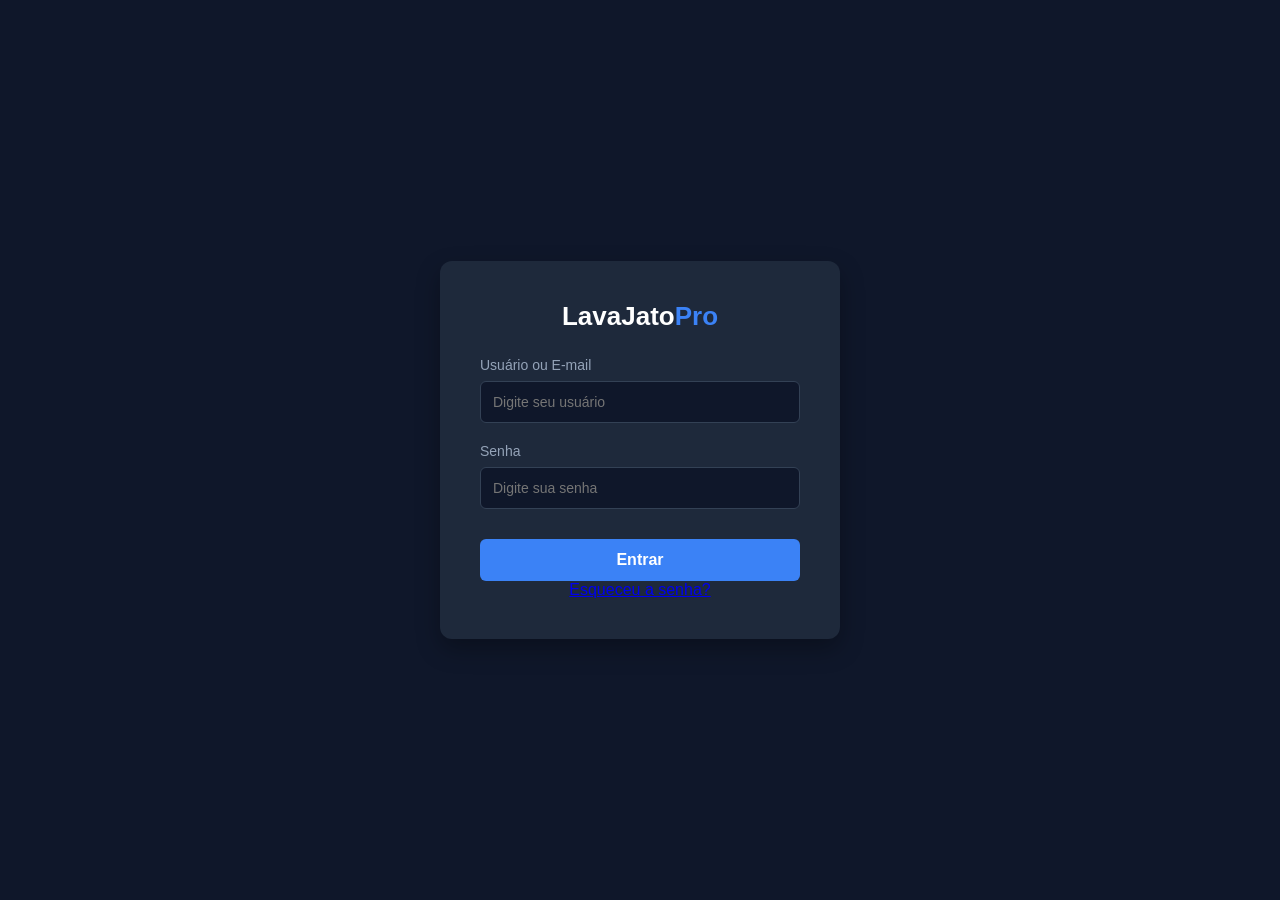
<file: frontend/login.html>
<!DOCTYPE html>
<html lang="pt-BR">
<head>
    <meta charset="UTF-8">
    <meta name="viewport" content="width=device-width, initial-scale=1.0">
    <title>LavaJatoPro - Login</title>
  
    <link rel="stylesheet" href="static/style.css">
</head>
<body class="login-page">

    <div class="login-card">
        <h1>LavaJato<span>Pro</span></h1>
         
        
        <form id="loginForm">
            <div class="input-group">
                <label for="usuario">Usuário ou E-mail</label>
                
                <input type="text" id="usuario" name="username" 
                 placeholder="Digite seu usuário">
            </div>
            
            <div class="input-group">
                <label for="senha">Senha</label>
                
                <input type="password" id="senha" name="password"  placeholder="Digite sua senha">
            </div>

            <button type="submit" class="btn-submit">Entrar</button>
            
            <div class="div">
                <a href="#" id="linkEsqueciSenha"class="link-esqueci-senha">Esqueceu a senha?</a>
            </div>
        
        </form>
    </div>

   <script src='static/login.js'></script>
</body>
</html>
</file>
<file: frontend/static/style.css>
:root {
    --bg-primary: #f4f6f9;
    --bg-sidebar: #1e293b; /* Azul escuro moderno */
    --text-main: #334155;
    --text-light: #94a3b8;
    --white: #ffffff;
    
    /* Cores de Status/Ação */
    --color-primary: #3b82f6;   /* Azul (Clientes/Geral) */
    --color-secondary: #64748b; /* Cinza (Veículos) */
    --color-success: #10b981;   /* Verde (Ordem de Serviço/Finalizado) */
    --color-warning: #f59e0b;   /* Amarelo (Aguardando) */
    --color-danger: #ef4444;    /* Vermelho (Delete/Atenção) */
    
    --sidebar-width: 260px;
}


*{
  margin: 0;
  padding: 0;
  box-sizing: border-box;
  font-family:'segoe ui', tahoma, 'Segoe UI', Tahoma, Geneva, Verdana, sans-serif; 
}

/* o corpo do sistema faz com que o sistema ocupe toda a tela, e a cor de fundo seja a cor definida na variável --bg-primary */
body {
    margin: 0;
    padding: 0;
    background-color: var(--text-light);
    color:var(--text-main);
    display: flex;
    min-height: 100vh;
}


/* Estilo do menu lateral */
.sidebar-menu {
    width: var(--sidebar-width);
    background-color: var(--bg-sidebar);
    color: var(--white);
    padding: 2rem 1rem;
    position: fixed;
    top: 0;
    left: 0;
    bottom: 0;
    
}

.sidebar-menu {
    width: 250px;
    background-color: #2c3e50;
    color: #fff;
    padding: 20px;
    height: 100vh;
}

.sidebar-menu .brand {
    font-size: 1.5rem;
    font-weight: bold;
    text-align: center;
    margin-bottom: 2rem;
    color: var(--color-primary);

}

.sidebar-menu ul {
    list-style: none;
}

.sidebar-menu .menu-item {
    display: block;
    color: var(--text-light);
    text-decoration: none;
    padding: 0.8rem 1rem;
    margin-bottom: 0.5rem;
    border-radius: 6px;
    transition: all 0.3s ease;
}

.sidebar-menu a:hover {
    background-color: rgba(255, 255, 255, 0.1);
}

.sidebar-menu .menu-item.active {
    background-color: rgba(255, 255, 255, 0.2);
    font-weight: bold;
    border-left: 4px solid var(--color-primary);
}

/* Estilo do conteúdo principal, meio do sistema */
* {
    margin: 0;
    padding: 0;
    box-sizing: border-box;
    font-family: 'segoe ui', tahoma, 'Segoe UI', Tahoma, Geneva, Verdana, sans-serif;
}
 


/* Estilo da tabela, para que ela ocupe toda a largura da tela e tenha um fundo banco, com bordas arredondadas e sombra */
table {
    width: 100%;
    border-collapse: collapse;
    background-color: #fff;
    box-shadow: 0 2px 5px rgba(0,0,0,0.1);
    border-radius: 8px;
    overflow: hidden;
}

th, td {
    padding: 12px 15px;
    text-align: left;
    word-break: break-word;
}

th {
    background-color: #3498db;
    color: white;
    font-weight: 600;
}

tr:nth-child(even) {
    background-color: #f8f9fa;
}

tr:hover{
    
    background-color: #f1f1f1;
}
.form-container,
.table-container {
    width: 100%;
    max-width: 100%;
    max-height: 400px;
    overflow-x: auto;
    overflow-y: auto;
}

.table-container {
   min-width: 200px;

}
.form-container {
    display: grid;
    grid-template-columns: repeat(4, 1fr) auto;
    gap: 12px;
}

/* Estilo do conteudo do meio do sistema. */
.main-content {
    margin-left: 250px;
    flex-grow: 1;
    padding: 30px;
    box-sizing: border-box;
    display: flex;
    flex-direction: column;
    align-items: start;
}

/* Estilo para o modal */

.modal {
    display: none;
    position: fixed;
    inset: 0;
    z-index: 1000;
    background: rgba(15, 23, 42, 0.7);
    justify-content: center;
    align-items: center;
}

.modal-conteudo {
    width: 90%;
    max-width: 450px;
    padding: 25px;
    background: var(--bg-primary);
    border-radius: 12px;
    box-shadow: 0 10px 30px rgba(0, 0, 0, 0.25);
}

.modal-conteudo h3 {
    margin-bottom: 20px;
    color: var(--text-main);
    text-align: center;
}

.modal-conteudo input,
.modal-conteudo select {
    width: 100%;
    padding: 12px;
    margin-bottom: 12px;
    border: 1px solid #cbd5e1;
    border-radius: 6px;
    outline: none;
}

.modal-conteudo input:focus,
.modal-conteudo select:focus {
    border-color: var(--color-primary);
}

.modal-acoes {
    display: flex;
    justify-content: flex-end;
    gap: 10px;
    margin-top: 15px;
}

.btn {
    border: none;
    border-radius: 6px;
    padding: 10px 16px; 
    cursor: pointer;
    font-weight: bold;
}
.btn-primary {
    background-color: var(--color-primary);
    color: rgb(83, 62, 62);
}

.btn-cancelar {
    background-color: var(--color-secondary);
    color: white;
}

.btn-salvar {
    background-color: var(--color-success);
    color: white;
}

.btn-cancelar:hover,
.btn-salvar:hover {
    filter: brightness(0.9);
}
.content-header {
    width: 100%;
    display: flex;
    justify-content: flex-start;
    align-items: center;
    margin-bottom: 20px;
    gap: 20px;
}
.content-header h2 {
    margin: 0;
}


/* Estilo para a tela de login */
* {
    margin: 0;
    padding: 0;
    box-sizing: border-box;
    font-family: 'Segoe UI', Tahoma, Geneva, verdana, sans-serif;

}
body.login-page {
    width: 100%;
    min-height: 100vh;
    margin: 0;
    padding: 20px;
    display: flex;
    justify-content: center;
    align-items: center;
    background-color: #0f172a;
}

body.login-page .login-card {
    width: 100%;
    max-width: 400px;
    padding: 40px;
    background-color: #1e293b;
    border-radius: 12px;
    text-align: center;
    box-shadow: 0 10px 25px rgba(0, 0, 0, 0.3);
}

.login-card {
    background: #1e293b;
    padding: 40px;
    border-radius: 12px;
    box-shadow: 0 10px 25px rgba(0, 0, 0, 0.3);
    width: 100%;
    max-width: 400px;
    text-align: center;
}

.login-card h1 {
    color: #ffffff;
    font-size: 26px;
    margin-bottom: 25px;
    font-weight: 700;
}


.login-card h1 span {
    color: #3b82f6; 
}

.input-group {
    margin-bottom: 20px;
    text-align: left;
}

.input-group label {
    display: block;
    color: #94a3b8;
    font-size: 14px;
    margin-bottom: 8px;
}

.input-group input {
    width: 100%;
    padding: 12px;
    background: #0f172a;
    border: 1px solid #334155;
    border-radius: 6px;
    color: #ffffff;
    font-size: 14px;
    outline: none;
    transition: border-color 0.2s, box-shadow 0.2s;
}

.input-group input:focus {
    border-color: #3b82f6;
    box-shadow: 0 0 0 2px rgba(59, 130, 246, 0.2);
}
.btn-submit {
    width: 100%;
    padding: 12px;
    background: #3b82f6;
    border: none;
    border-radius: 6px;
    color: white;
    font-size: 16px;
    font-weight: bold;
    cursor: pointer;
    transition: background 0.2s;
    margin-top: 10px;
}

.btn-submit:hover {
    background: #2563eb;
}


/* Estilos para os cards de resumo do Caixa */
.resumo-container {
    display: flex;
    gap: 15px;
    margin-bottom: 20px;
}

.card-resumo {
    background: #fff;
    padding: 12px 15px;
    border-radius: 8px;
    box-shadow: 0 2px 4px rgba(0, 0, 0, 0.05);
    flex: 1;
    text-align: center;
}

.card-resumo h3 {
    margin: 0 0 10px 0;
    color: #555;
    font-size: 14px;
}

.card-resumo p {
    font-size: 20px;
    font-weight: bold;
    margin: 0;
    color: #2c3e50;
}


/* Estilização da tabela do Caixa */
.tabela-caixa-estilo {
    width: 100%;
    border-collapse: collapse;
    background: #fff;
    border-radius: 8px;
    overflow: hidden;
    box-shadow: 0 2px 4px rgba(0, 0, 0, 0.1);
}

.tabela-caixa-estilo th, 
.tabela-caixa-estilo td {
    padding: 4px 6px;
    font-size: 13px;
    text-align: left;
    border-bottom: 1px solid #ddd;
}

.tabela-caixa-estilo th {
    background-color: #3498db;
    color: white;
}

.entrada {
    color: #27ae60;
    font-weight: bold;
}

.saida {
    color: #c0392b;
    font-weight: bold;
}

/* Estilo do esqueci a senha */
.link-esqueci-senha:hover {
    text-decoration: underline ;
}

/* Estilo do ordem e serviço */

.data-container {
    width: 100%;
    margin: 0 auto;
    overflow-x: auto;
    
}

.tabela-padrao {
    width: 100%;
    min-width: 700px;
    border-collapse: collapse;
    background-color: #fff;
    border-radius: 10px;
    overflow: hidden;
    box-shadow: 0 2px 8px rgba(0, 0, 0, 0.1);
}

.tabela-padrao th,
.tabela-padrao td {
    padding: 12px 15px;
    text-align: left;
    
}

/*filtro para o filtrar data */
.filtro-container {
    display: flex;
    align-items: center;
    gap: 12px;
    background-color: #ffffff;
    padding: 15px 20px;
    border-radius: 8px;
    box-shadow: 0 2px 4px rgba(0, 0, 0, 0.05);
    margin-bottom: 25px;
}

.filtro-container label {
    font-weight: 600;
    color: #333333;
    font-size: 14px;
}

.filtro-container input[type="date"] {
    padding: 8px 12px;
    border: 1px solid #ccc;
    border-radius: 6px;
    font-size: 14px;
    outline: none;
    color: #333;
}

.filtro-container input[type="date"]:focus {
    border-color: #3b82f6;
}

.filtro-container button {
    padding: 8px 16px;
    background-color: #3b82f6;
    color: white;
    border: none;
    border-radius: 6px;
    font-weight: 600;
    cursor: pointer;
    transition: background-color 0.2s;
}

.filtro-container button:hover {
    background-color: #2563eb;
}

.filtro-container button:nth-child(4) {
    background-color: #64748b; /* Cor diferenciada para o botão "Hoje" */
}

.filtro-container button:nth-child(4):hover {
    background-color: #475569;
}
</file>
